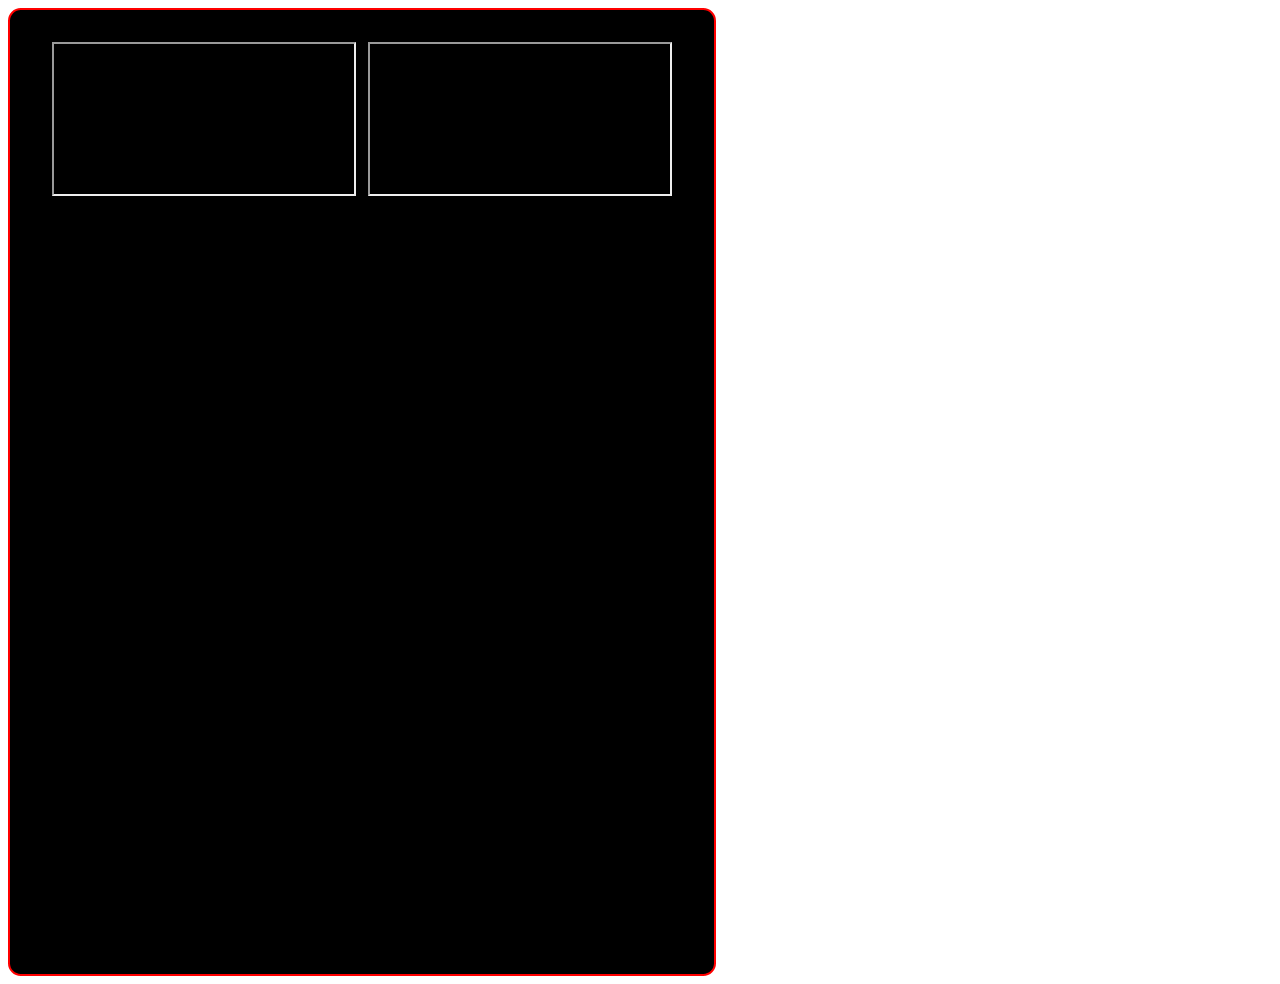
<file: index.html>
<!DOCTYPE html>
<html lang="en">
<head>
    <meta charset="UTF-8">
    <meta name="viewport" content="width=device-width, initial-scale=1.0">
    <link rel="stylesheet" href="./dia9/syles/styles.css">
    <title>Document</title>
</head>
<body>
    <div class="grid-container">
        <iframe class="item1" src="https://player.vimeo.com/video/854191048?h=935ef5e364&title=0&muted=1&loop=1&background=1&quality=1080p&app_id=122963"></iframe>
        <iframe class="item2" src="https://player.vimeo.com/video/853988616?h=437ec40c29&title=0&muted=1&loop=1&background=1&quality=1080p&app_id=122963" frameborder="0"></iframe>
        <iframe class="item3" src="https://kotoprod.wpengine.com/wp-content/uploads/2023/08/Koto-x-De-extinction-Long-Form-1-1300x1733.jpg"></iframe>
</body>
</html>
</file>
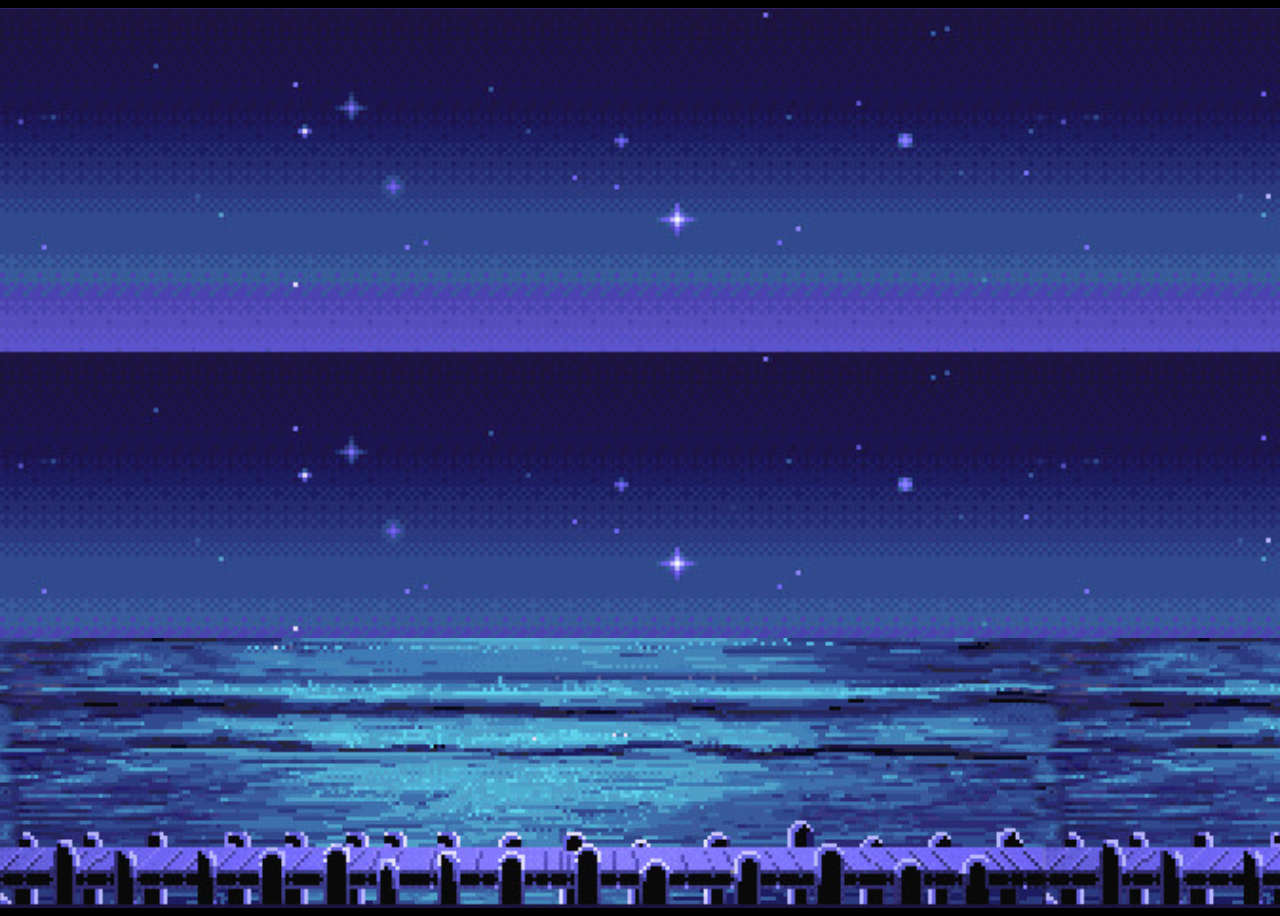
<file: dia13/index.html>
<!DOCTYPE html>
<html lang="en">

<head>
    <meta charset="UTF-8">
    <meta name="viewport" content="width=device-width, initial-scale=1.0">
    <link rel="stylesheet" href="./styles/styles.css">
    <title>Bernie el Caminante</title>
</head>

<body>
    <div class="contenedor">
        <div class="fondo">
            <div class="puente">
                
                <div class="bernie"></div>

            </div>
        </div>


</body>

</html>
</file>
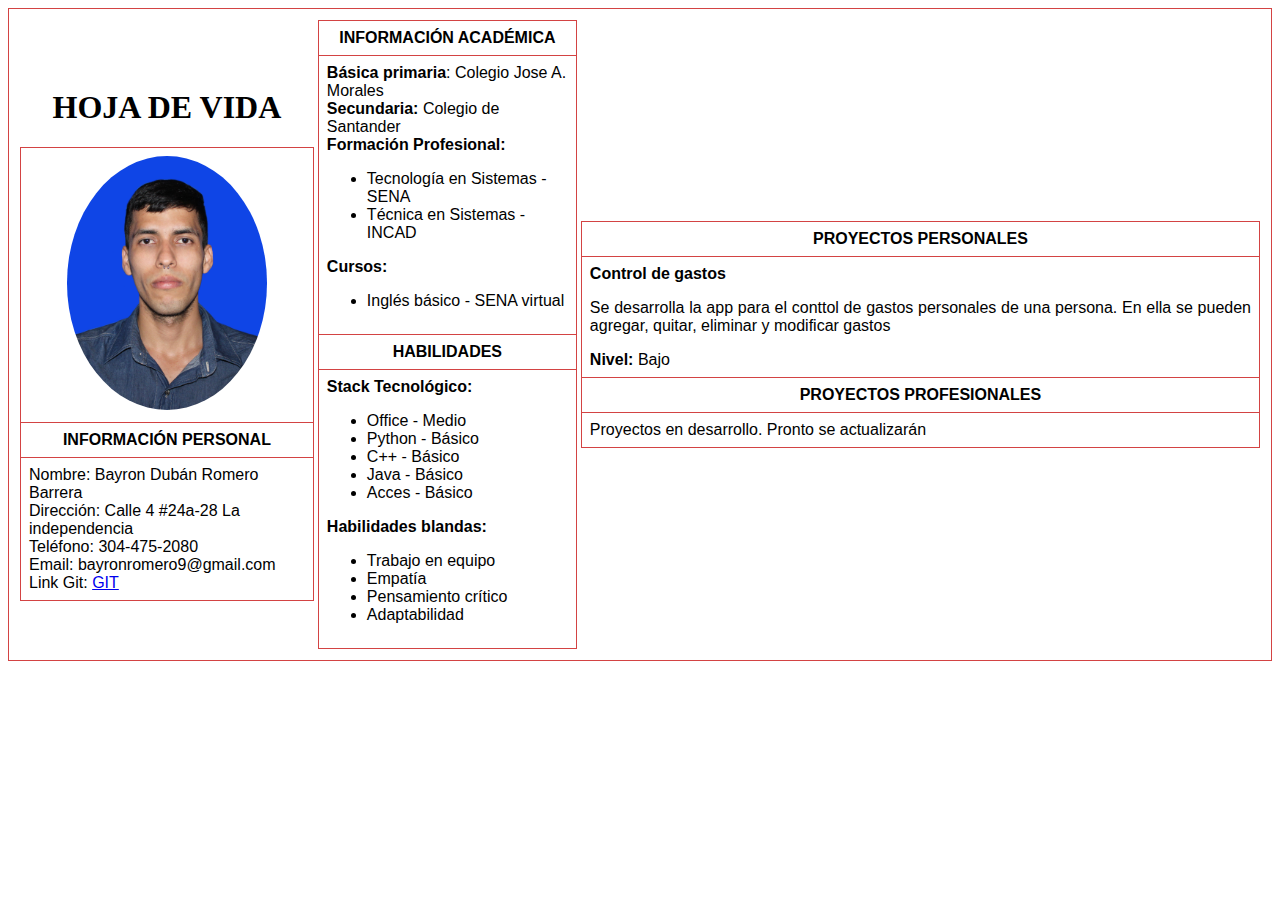
<file: dia2/index.html>
<!DOCTYPE html>
<html lang="en">
<head >
    <link rel="stylesheet" href="./styles/styles.css">
    <meta charset="UTF-8">
    <meta name="viewport" content="width=device-width, initial-scale=1.0">
    <title>HOJA DE VIDA &#128527</title>
    
</head>
<body>
    
    
    <table class="fuera">
        <td>
          <table class="hojaDeVida">
            <tr>
              <h1 id="titulo">HOJA DE VIDA</h1>
            </tr>
            <tr>
              <td><center><img id="foto" src="./imagenes/foto.jpg" alt="Foto Perfil"></center></td>
            </tr>
            <tr>
              <td class="info">
                <span>INFORMACIÓN PERSONAL <br></span>
              </td>
            </tr>
            <tr>
              <td>
                  <span>Nombre: Bayron Dubán Romero Barrera</span>
                  <span><br>Dirección: Calle 4 #24a-28 La independencia</span>
                  <span><br>Teléfono: 304-475-2080 </span>
                  <span><br>Email: bayronromero9@gmail.com</span>
                  <span><br>Link Git: <a href="https://github.com/BayronDu/HTML_S2_RomeroBayron"> GIT</a></span>
              </td>
            </tr>
          </table>
        </td>
        <td>
          <table class="hojaDeVida">
            <tr>
                <td class="info">
                  <span>INFORMACIÓN ACADÉMICA <br></span>
                </td>
            </tr>
            <tr>
              <td>
                  <span><b>Básica primaria</b>: Colegio Jose A. Morales <br></span>
                  <span><b>Secundaria:</b> Colegio de Santander <br></span>
                  <span><b>Formación Profesional: </b> 
                    <ul>
                      <li>Tecnología en Sistemas - SENA </li>
                      <li>Técnica en Sistemas - INCAD</li>
                    </ul> </span>
                    <span><b>Cursos: </b> 
                      <ul>
                        <li>Inglés básico - SENA virtual </li>
                      </ul> </span>
              </td>
            </tr>
            <tr>
              <td class="info">
                <span>HABILIDADES <br></span>
              </td>
            </tr>
            <tr>
              <td>
                  <span><b>Stack Tecnológico:</b><br></span>
                    <ul>
                      <li>Office - Medio</li>
                      <li>Python - Básico</li>
                      <li>C++ - Básico</li>
                      <li>Java - Básico</li>
                      <li>Acces - Básico</li>
                    </ul> </span>
                  <span><b>Habilidades blandas: </b> 
                    <ul>
                      <li>Trabajo en equipo</li>
                      <li>Empatía</li>
                      <li>Pensamiento crítico</li>
                      <li>Adaptabilidad</li>
                    </ul> </span>
              </td>
            </tr>
          </table>
        </td>
        
        <td>
          <table class="hojaDeVida">
            <tr>
              <td class="info">PROYECTOS PERSONALES</td>
            </tr>
            <tr>
              <td>
                <b><span>Control de gastos</b></span>
                <p id="control">Se desarrolla la app para el conttol de gastos personales de una persona. 
                  En ella se pueden agregar, quitar, eliminar y modificar gastos</p>
                <span><b>Nivel: </b>Bajo</span>
              </td>
            </tr>
            <tr>
              <td class="info">PROYECTOS PROFESIONALES</td>
            </tr>
            <tr>
              <td>
                <span>Proyectos en desarrollo. Pronto se actualizarán</span>
              </td>
            </tr>
          </table>
        </td>
    </table>
</body>
</html>
</file>
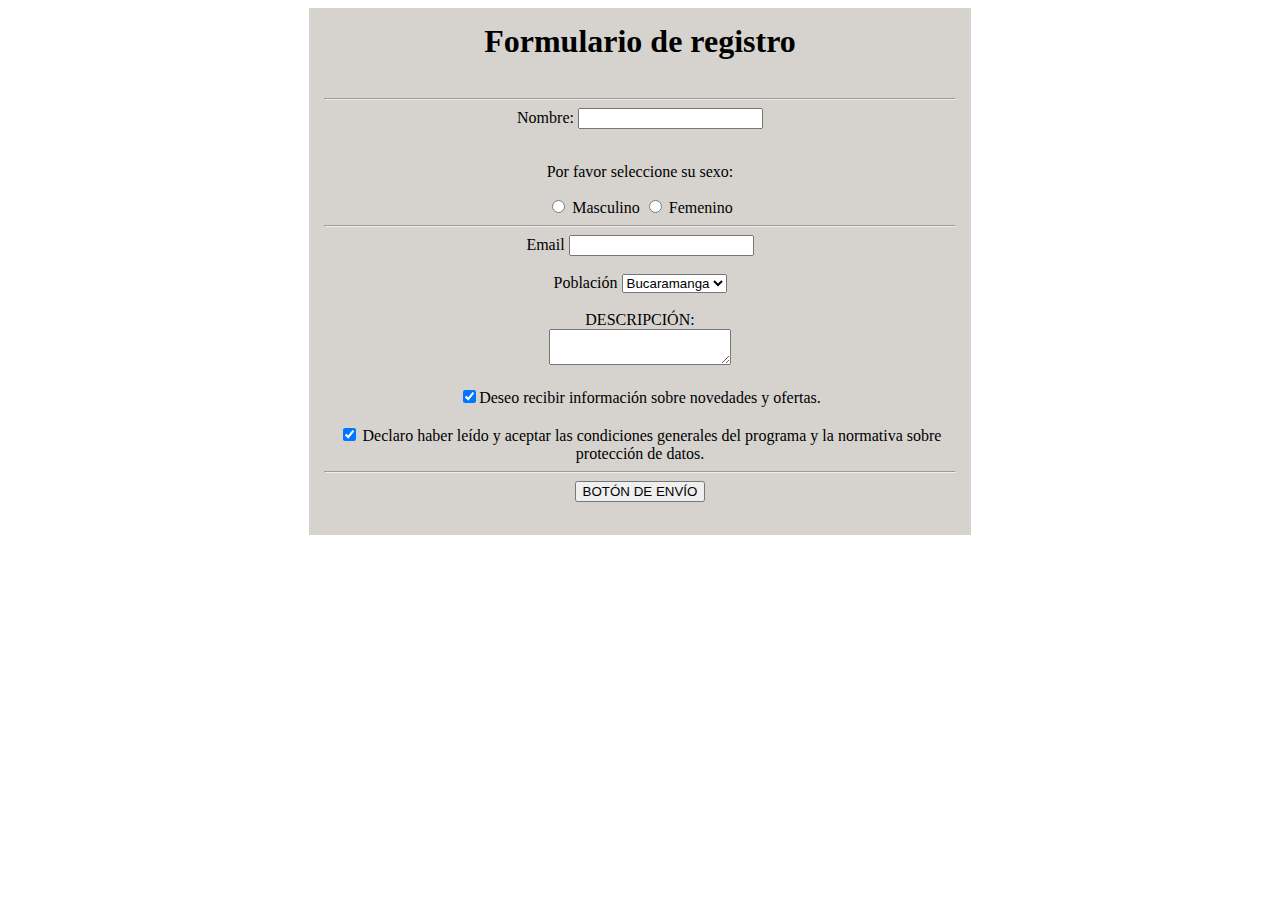
<file: dia3/index.html>
<!DOCTYPE html>
<html lang="en">
<head>
    <meta charset="UTF-8">
    <meta name="viewport" content="width=device-width, initial-scale=1.0">
    <title>Formulario de registro - Mi web</title>
    <link rel="stylesheet" href="./styles/styles.css">
</head>
<body>
    <h1 id="titulo">Formulario de registro</h1>
    <form id="formReg" name="userdata" method="post" action="">
        <hr>
        <!--Nombre Esto significa que el valor de 1rem se define como el tamaño de fuente del elemento raíz, que por defecto suele ser 16px en la mayoría de los navegadores. -->
        <label for="fnombre">Nombre: </label>
        <input type="text" maxlength="50" name="fnombre"><br><br>
        <!-- Apellidos Esto significa que el valor de 1rem se define como el tamaño de fuente del elemento raíz, que por defecto suele ser 16px en la mayoría de los navegadores.  -->
        <label for="fapellidos">
        <!--Sexo -->
        <p>Por favor seleccione su sexo:</p>
        <input type="radio" name="fsexo"> Masculino
        <input type="radio" name="fsexo"> Femenino <br>
        <hr>
        <!--Email -->
        <label for="femail">Email</label>
        <input type="email" name="femail"><br><br>
        <!--población -->
        <label for="Ciudades">Población</label>
        <select name="Ciudades" id="Ciudades">
        <datalist id="Ciudades">
            <option value="Bucaramanga">Bucaramanga</option>
            <option value="Girón">Girón</option>
            <option value="Piedecuesta">Piedecuesta</option>
        </datalist>
        </select><br><br>
        <!--Descripción -->
        <label for="description">DESCRIPCIÓN: </label><br>
        <textarea name="description" id="description"></textarea><br><br>
        <input type="checkbox" checked>Deseo recibir información sobre novedades y ofertas. <br><br>
        <input type="checkbox" checked> Declaro haber leído y aceptar las condiciones generales del programa y la normativa sobre protección de datos. <br><hr>
        <!--Boton de envío -->

        <input id="submit" type="submit" value="BOTÓN DE ENVÍO"><br><br>

    </form>


</body>
</html>
</file>
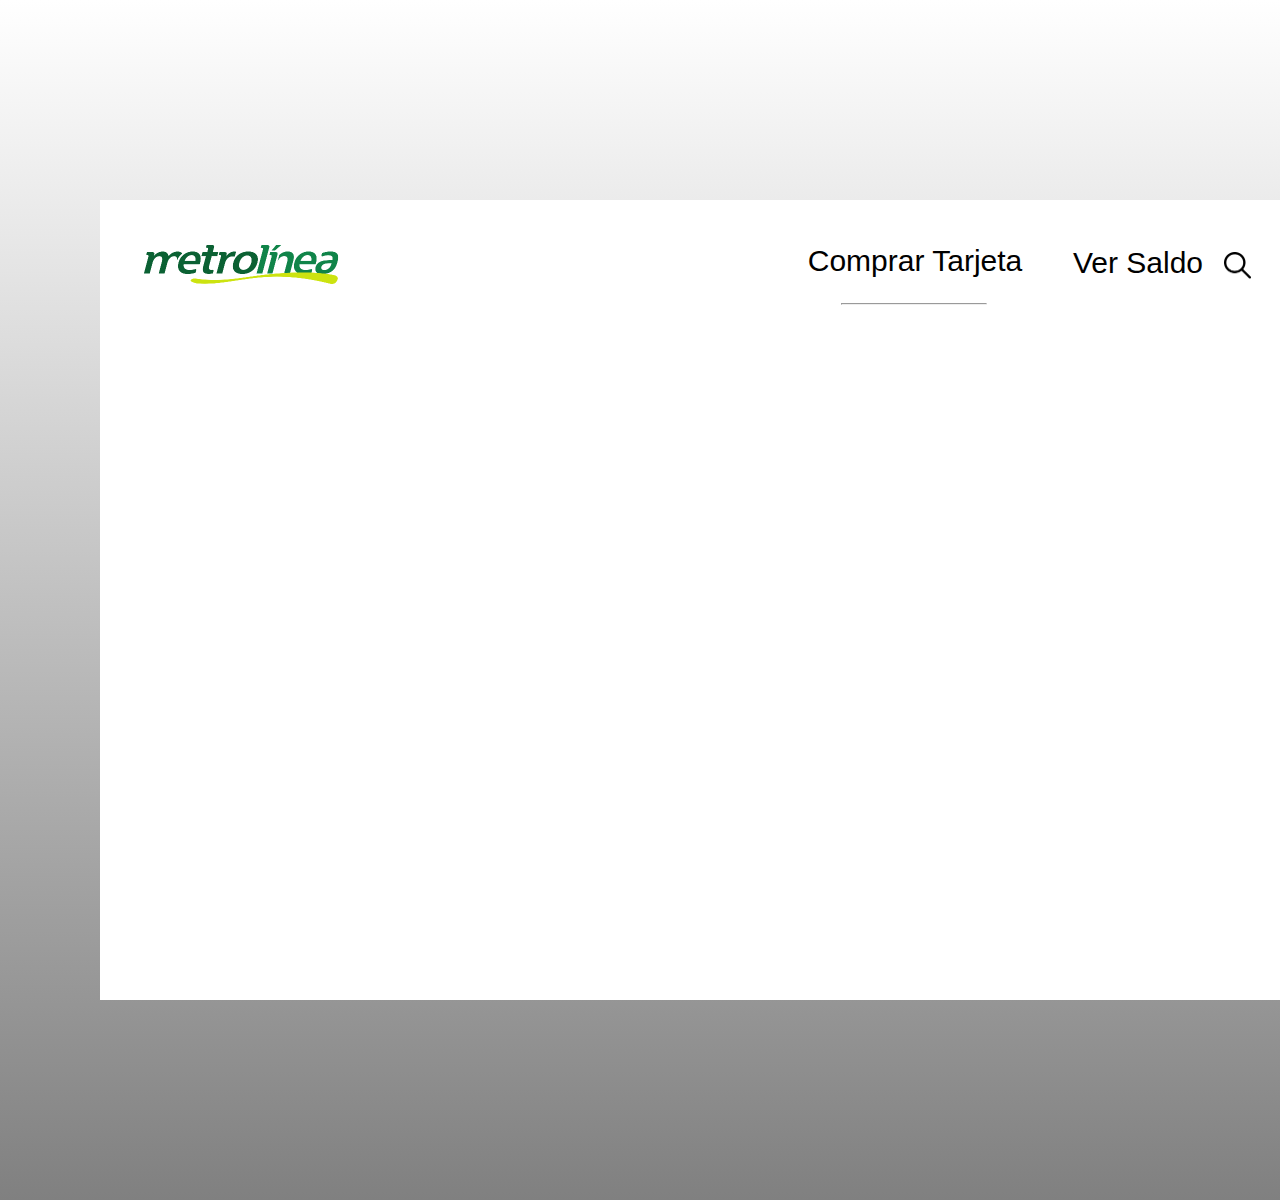
<file: dia5/index.html>
<!DOCTYPE html>
<html lang="en">

<head>
    <meta charset="UTF-8">
    <meta name="viewport" content="width=device-width, initial-scale=1.0">
    <title>Document</title>
    <link rel="stylesheet" href="./styles/styles.css">
    <link href="https://fonts.googleapis.com/css2?family=Open+Sans&display=swap" rel="stylesheet">
</head>

<body>
    <div class="tarjeta">
        <div class="contenedor">
            <img class="logo1" src="./img/metrolineaLogo.png" alt="">
            <button class="comprar">Comprar Tarjeta</button>
            <hr class="linea">
            <button class="saldo">Ver Saldo</button>
            <img class="lupa" src="./img/lupa.png" alt="">
            <img class="carrito" src="./img/carrito.png" alt="">
        </div>
        <div class="barra">
            <img class="flecha1" src="./img/flechaArriba.png" alt="">
            <button class="cantidad"> Cantidad</button>
            <div class="menu">
                <button class="cuatro">04<br></button>
                <button class="medio">05<br></button>
                <button class="seis">06<br></button>
            </div>  
            <img class="flecha2" src="./img/flechaArriba.png" alt="">
        </div>
    </div>
</body>

</html>
</file>
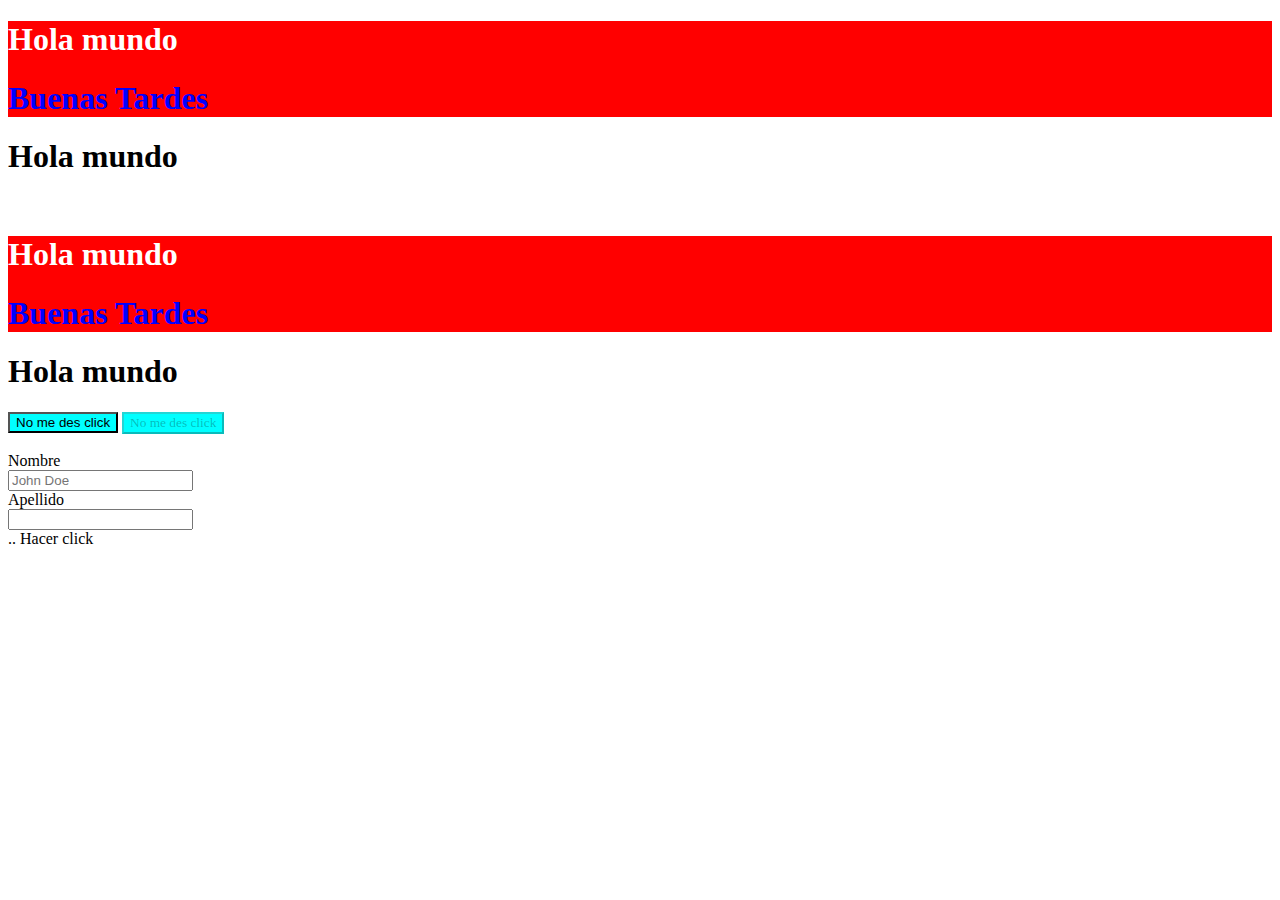
<file: dia6/index.html>
<!DOCTYPE html>
<html lang="en">

<head>
    <meta charset="UTF-8">
    <meta name="viewport" content="width=device-width, initial-scale=1.0">
    <title>Document</title>
    <link rel="stylesheet" href="./styles/styles.css">
</head>

<body>
    <div>

        <h1>Hola mundo</h1>
        <h1 id="tarde">Buenas Tardes</h1>
    </div>
    <h1>Hola mundo</h1>
    <br>
    <div>
        <h1>Hola mundo</h1>
        <h1 id="tarde">Buenas Tardes</h1>
    </div>
    <h1>Hola mundo</h1>
    <button>No me des click</button>
    <button disabled>No me des click</button>
    <br><br>
    <form action="google.com">
        <label for="">Nombre</label>
        <br>
        <input type="text" placeholder="John Doe">
        <br>
        <label for="">Apellido</label>
        <br>
        <input type="text">
        <br>
    </form>

    <!--Metodologia BEM(Block, element, modifiquer)- Nomenclatura de claes-->
    <!--Bloque(Block)-->
    <!--Se entendera por bloque a un componente independiente y autonomo que tendrá
    un significado propio, la cual sera una entidad visual del usuario que se podré 
reutilizar-->
<div class="boton"></div>
<!--Element(Element)-->
<!--un elemento es una parte de un bloque que no tiene significado propio y no se 
podrá reutilizar independientemente del bloque al que pertenezca-->
<span class="boton_icono">..</span>
<span class="boton_texto">Hacer click</span>
<!--Modifiquer(Modifier)-->
<!--Un modificador es una variación o estado de un bloque o elemento, pues se
utiliza para cambiar la apariencia o comportamiento del bloque o 
elemento sin modificar su estructura principal-->
<div class="boton boton__botonprimario"></div>
</body>

</html>
</file>
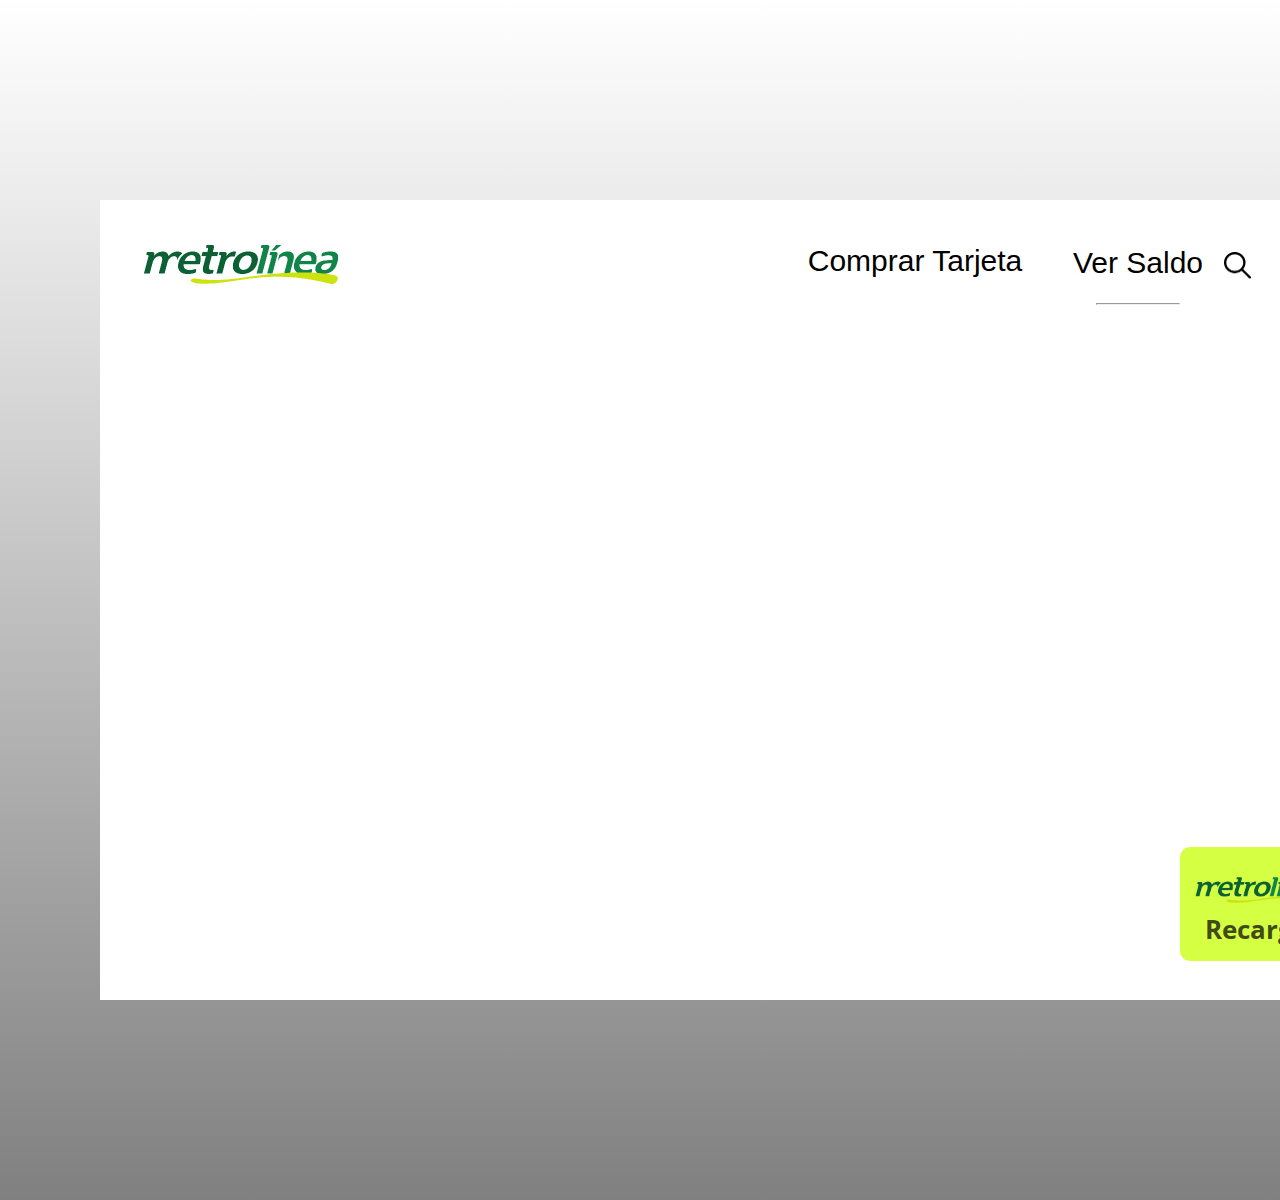
<file: dia5/verSaldo.html>
<!DOCTYPE html>
<html lang="en">

<head>
    <meta charset="UTF-8">
    <meta name="viewport" content="width=device-width, initial-scale=1.0">
    <title>Document</title>
    <link rel="stylesheet" href="./styles/styles.css">
    <link href="https://fonts.googleapis.com/css2?family=Open+Sans&display=swap" rel="stylesheet">
</head>

<body>
    <div class="tarjeta">
        <div class="contenedor">
            <img class="logo1" src="./img/metrolineaLogo.png" alt="">
            <a href="./index.html"><button  class="comprar">Comprar Tarjeta</button></a>
            <hr class="linea2">
            <button class="saldo">Ver Saldo</button>
            <img class="lupa" src="./img/lupa.png" alt="">
            <img class="carrito" src="./img/carrito.png" alt="">
        </div>
        <div class="barra">
            <img class="flecha1" src="./img/flechaArriba.png" alt="">
            <button class="cantidad"> Valor</button>
            <div class="menu">
                <button class="cuatro">$1000<br></button>
                <button class="medio">$1500<br></button>
                <button class="seis">$2000<br></button>
            </div>  
            <img class="flecha2" src="./img/flechaArriba.png" alt="">
        </div>
        
        <div class="cuadroCompra">
            <img src="./img/metrolineaLogo.png" alt="">
            <button>Recargar</button>
        </div>
    </div>
</body>

</html>
</file>
<file: dia9/syles/styles.css>
body {

}
.contenedor-principal{
    display: flex;
    justify-content: center;
    width: 100vw;
    height: 100vh;
}
.flex-container{
    display: flex;
    flex-direction: column;
    background-color: white;
    gap: 2vi;
}

.grid-container {
    display: grid;
    background-color: black;
    justify-content: center;
    border: 2px solid red;
    gap: 1vi;
    grid-template-columns: auto auto;
    border-radius: 1vi;
    padding: 2rem;
    width: 50vw;
    height: 100vh;
}   

.item1 img {
    border-radius: 2rem;
    height: 15vi;
    width: 25vi;
}

.item2 img {
    height: 15vi;
    width: 25vi;
    border-radius: 2rem;
}

.item3 {
    grid-row: 1/3;
    grid-column: 2/3;
}

.item3 img {
    height: 31vi;
    width: 22vi;
    border-radius: 2rem;
}

.item4 {
    grid-column: 1/3;
}

.item4 img {
    width: 48vi;
    border-radius: 2rem;
    height: 18vi;
}
</file>
<file: dia13/styles/styles.css>
body {
    display: flex;
    background-color: black;
    color: white;
    text-align: center;
    justify-content: center;
}

.contenedor {
    display: flex;
    flex-direction: column;
    justify-content: flex-end;
    background-image: url(../images/fondo.png);
    background-size: contain;
    width: 100vw;
    height: 100vh;
    animation: movimiento2 8s steps(100) infinite;
}

.bernie {
    position: absolute;
    width: 9vw;
    height: 32vh;
    top: 63vh;
    left: 40vw;
    justify-content: center;
    background-size: cover;
    background-repeat: no-repeat;
    animation: movimiento .4s steps(1) infinite;

}


.puente{
    background-image: url(../images/puente.png);
    background-size: contain;
    width: 100vw;
    height: 30vh;
    animation: movimiento2 8s steps(100) infinite;
}


@keyframes movimiento {
    0% {
        background-image: url(../images/bernie1.png);
    }

    20% {
        background-image: url(../images/bernie2.png)
    }
    40% {
        background-image: url(../images/bernie3.png);
    }

    60% {
        background-image: url(../images/bernie4.png)
    }
    80% {
        background-image: url(../images/bernie5.png);
    }

    90% {
        background-image: url(../images/bernie6.png)
    }
}

@keyframes movimientoBernie{
    to{
        background-position: 0%;
    }
    from{
        background-position: 10%;
    }
}

@keyframes movimiento2{
    to{
        background-position: 10vh;
    }
    from{
        background-position: 100vw;
    }
}
</file>
<file: dia2/styles/styles.css>
.hojaDeVida{
    font-family: Arial, Helvetica, sans-serif;
    border-collapse: collapse;
    width: 100%;
}

.hojaDeVida td{
    border: 1px solid #d34343;
    padding: 8px;
    }
.fuera{
    border: 1px solid #d34343;
    padding: 8px;
}

#titulo{
    text-align: center ;
}
#foto{
    width: 200px;
    border-radius: 80%;
}
.info{
    text-align: center;
    font-weight: bold;
}
#control{
    text-align: justify;
}
</file>
<file: dia3/styles/styles.css>
#titulo, #formReg{
    margin: auto;
    background-color:rgb(214, 211, 207);
    width: 50%;
    text-align: center;
    padding: 15px;    
}
</file>
<file: dia5/styles/styles.css>
* {
    margin: 0;
    padding: 0;
    box-sizing: border-box;
}
.icon{
    border-radius: 30px;
}

body {
    display: flex;
    justify-content: center;
    align-items: center;
    top: 0px;
    left: 0px;
    width: 1600px;
    height: 1200px;
    font-family: "Open Sans", sans-serif;
    /* UI Properties */
    background: transparent linear-gradient(180deg, var(--unnamed-color-ffffff) 0%, #E6E6E6 21%, #808080 100%) 0% 0% no-repeat padding-box;
    background: transparent linear-gradient(180deg, #FFFFFF 0%, #E6E6E6 21%, #808080 100%) 0% 0% no-repeat padding-box;
    opacity: 1;
}
.contenedor{
    background-color: #FFFFFF;
    width: 1400px;
    height: 800px;
    padding: 8px;
}
.logo1{
    position: absolute;
    top: 243px;
    left: 143px;
    width: 196px;
    height: 44px;
}
.comprar{
    position: absolute;
    top: 240px;
    left: 800px;
    width: 230px;
    height: 41px;
    font-size: 30px;
    background-color: transparent;
    border: 0px;
}
.linea{ /*Línea debajo de "Comprar Tarjeta"*/
    position: absolute;
    top: 303px;
    left: 841px;
    width: 146px;
    height: 2px;
    background-color: black;
}
.linea2{ /*Línea debajo de "Ver Saldo"*/
    position: absolute;
    top: 303px;
    left: 1096px;
    width: 84px;
    height: 2px;
    background-color: black;
}
.saldo{
    position: absolute;
    top: 242px;
    left: 1072px;
    width: 132px;
    height: 41px;
    font-size: 30px;
    background-color: transparent;
    border: 0px;
}
.lupa{
    position: absolute;
    top: 252px;
    left: 1224px;
    width: 27px;
    height: 27px;
}
.carrito{
    position: absolute;
    top: 252px;
    left: 1324px;
    width: 33px;
    height: 32px;
}
.barra{
    position: absolute;
    background-color: #212020;
    top: 200px;
    left: 1390px;
    width: 110px;
    height: 800px;
}
.flecha1{
    position: absolute;
    top: 24px;
    left: 40px;
    width: 24px;
    height: 14px;
}
.cantidad{
    position: absolute;
    top: 149px;
    left: 13px;
    width: 84px;
    height: 27px;
    color: #FFFFFF;
    font-size: 20px;
    background-color: transparent;
    border: 0px;
    opacity: 70%;
}
.menu{
    position: absolute;
    display: flex;
    flex-direction: column;
    gap: 80px; /*da espacio entre objetos de la colunma*/
    top: 307px;
    left: 13px;
    width: 84px;
    height: 27px;
}
.cuatro, .seis{
    color: #FFFFFF;
    font-size: 20px;
    background-color: transparent;
    border: 0px;
    opacity: 35%;
}
.medio{
    color: #FFFFFF;
    font-size: 20px;
    background-color: transparent;
    border: 0px;
}
.flecha2{
    position: absolute;
    top: 746px;
    left: 43px;
    width: 24px;
    height: 14px;
    transform: rotate(180deg); /*gira la imagen 180°*/
}
.imgTarjeta{ /*tarjeta metrolinea de la pagina1*/
    position: absolute;
    top: 322px;
    left: 227px;
    width: 884px;
    height: 497px;
}
.imgTarjeta2{ /*tarjeta metrolinea de la pagina2*/
    position: absolute;
    top: 322px;
    left: 459px;
    width: 576px;
    height: 324px;
}
.contBajo{
    position: absolute;
    top: 861px;
    left: 158px;
}
.saldo1{
    width: 716px;
    height: 55px;
    font-size: 40px;
    font-family: "Open Sans", sans-serif;
    font-weight: 600;
}
.saldo2{
    width: 139px;
    height: 37px;
    font-size: 27px;
    font-family: "Open Sans", sans-serif;
    font-weight: 600;
}
.cuadroCompra{
    background-color: #D5FF43;
    border-radius: 10px;
    position: absolute;
    top: 847px;
    left: 1180px;
    width: 160px;
    height: 114px;
}
.cuadroCompra img{
    position: relative;
    top: 29px;
    left: 15px;
    width: 129px;
    height: 29px;
}
.cuadroCompra button{
    position: relative;
    top: 30px;
    left: 25px;
    font-size: 26px;
    font-family: "Open Sans", sans-serif;
    font-weight: 700;
    background-color: transparent;
    border: 0px;
    opacity: 70%;
}
.contenedor2{
    position: absolute;
    display: flex;
    flex-direction: column;
    gap: 20px; /*da espacio entre objetos de la colunma*/
    top: 650px;
    left: 400px;
}
.contenedor2 h1{
    top: 650px;
    left: 401px;
    font-size: 40px;
    font-family: "Open Sans", sans-serif;
    font-weight: 600;
}
.contenedor2 h6{
    top: 677px;
    left: 583px;
    font-size: 27px;
    text-align: center;
    font-family: "Open Sans", sans-serif;
    font-weight: 600;
}
.contenedor2 button{
    position: absolute;
    padding: 8px;
    width: 288px;
    top: 200px;
    left: 220px;
    border-radius: 50px;
    font-size: 27px;
    text-align: center;
    font-family: "Open Sans", sans-serif;
    font-weight: 600;
}
</file>
<file: dia6/styles/styles.css>
div {
    background-color: red;
}

div h1 {
    color: white;
}

div h1#tarde {
    color: blue;
}

button {
    background-color: aqua;
}

button[disabled] {
    font-family: Georgia, 'Times New Roman', Times, serif;
}

input[placeholder="John Doe"] {
    font-family: 'Segoe UI', Tahoma, Geneva, Verdana, sans-serif;
    color: blue;
}
</file>
